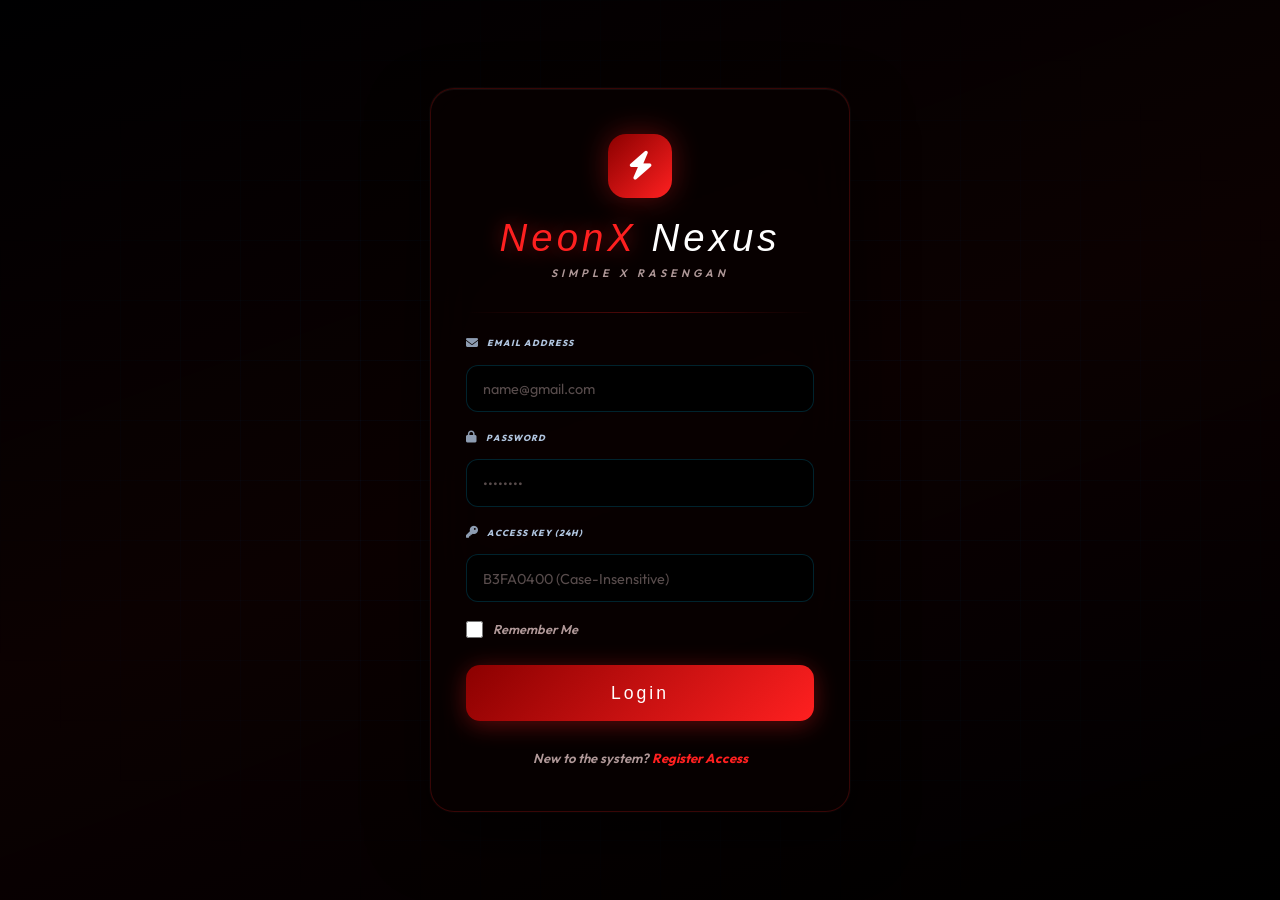
<file: public/login.html>
<!DOCTYPE html>
<html lang="en">

<head>
    <meta charset="UTF-8">
    <meta name="viewport" content="width=device-width, initial-scale=1.0, maximum-scale=1.0">
    <title>NeonX Nexus | Login</title>
    <link href="https://fonts.googleapis.com/css2?family=Outfit:wght@300;400;500;600;700;800&display=swap" rel="stylesheet">
    <link rel="stylesheet" href="https://cdnjs.cloudflare.com/ajax/libs/font-awesome/6.4.0/css/all.min.css">
    <link rel="stylesheet" href="style.css">
    <style>
        /* ====== AUTH PAGE - MOBILE FIRST ====== */
        .auth-page-bg {
            position: fixed;
            inset: 0;
            z-index: -1;
            background-image: url('https://media.discordapp.net/attachments/1500468639613190369/1500656967687868486/nigger.png?ex=69f93b35&is=69f7e9b5&hm=cdfcef834662e78e6a5d89bb948aa001366c1dab1c2891dc6f43e1ad6c00dde6&=&format=webp&quality=lossless&width=1173&height=586');
            background-size: cover;
            background-position: center;
        }

        .auth-page-bg::after {
            content: '';
            position: absolute;
            inset: 0;
            background: linear-gradient(
                160deg,
                rgba(0, 0, 0, 0.88) 0%,
                rgba(15, 0, 0, 0.76) 50%,
                rgba(0, 0, 0, 0.92) 100%
            );
        }

        .auth-container {
            min-height: 100dvh;
            display: flex;
            align-items: center;
            justify-content: center;
            padding: 1.5rem;
            position: relative;
            z-index: 1;
        }

        .auth-card {
            width: 100%;
            max-width: 420px;
            background: rgba(8, 0, 0, 0.72);
            backdrop-filter: blur(28px);
            -webkit-backdrop-filter: blur(28px);
            border: 1px solid rgba(255, 30, 30, 0.2);
            border-radius: 24px;
            padding: 2.8rem 2.2rem;
            box-shadow:
                0 25px 60px rgba(0, 0, 0, 0.7),
                0 0 0 1px rgba(255, 255, 255, 0.03),
                inset 0 1px 0 rgba(255, 255, 255, 0.05);
            animation: card-enter 0.6s cubic-bezier(0.16, 1, 0.3, 1) both;
        }

        @keyframes card-enter {
            from { opacity: 0; transform: translateY(30px) scale(0.97); }
            to   { opacity: 1; transform: translateY(0) scale(1); }
        }

        /* ---- LOGO AREA ---- */
        .auth-logo-area {
            display: flex;
            flex-direction: column;
            align-items: center;
            margin-bottom: 2rem;
        }

        .auth-logo-ring {
            width: 64px;
            height: 64px;
            border-radius: 18px;
            background: linear-gradient(135deg, #8b0000, #ff2020);
            display: flex;
            align-items: center;
            justify-content: center;
            font-size: 1.8rem;
            color: #fff;
            margin-bottom: 1.2rem;
            box-shadow: 0 0 30px rgba(255, 32, 32, 0.35);
            animation: logo-pulse 3s ease-in-out infinite;
        }

        @keyframes logo-pulse {
            0%, 100% { box-shadow: 0 0 20px rgba(255, 32, 32, 0.3); }
            50%       { box-shadow: 0 0 40px rgba(255, 32, 32, 0.6); }
        }

        .auth-title {
            font-family: 'Game Of Squids', sans-serif;
            font-size: 2.4rem;
            font-weight: 400;
            letter-spacing: 4px;
            text-align: center;
            color: #fff;
            line-height: 1.1;
            margin-bottom: 0.4rem;
        }

        .auth-title .accent-text {
            color: #ff2020;
            text-shadow: 0 0 20px rgba(255, 32, 32, 0.5);
        }

        .auth-sub {
            font-family: 'Outfit', sans-serif;
            color: #b09898;
            text-align: center;
            font-size: 0.68rem;
            letter-spacing: 4px;
            font-weight: 600;
            text-transform: uppercase;
        }

        /* ---- DIVIDER ---- */
        .auth-divider {
            height: 1px;
            background: linear-gradient(90deg, transparent, rgba(255, 30, 30, 0.3), transparent);
            margin: 1.5rem 0;
        }

        /* ---- FORM ELEMENTS ---- */
        .form-group {
            margin-bottom: 1.2rem;
        }

        .form-label {
            display: flex;
            align-items: center;
            gap: 8px;
            font-family: 'Outfit', sans-serif;
            font-size: 0.68rem;
            font-weight: 700;
            color: #ff2020;
            letter-spacing: 2px;
            margin-bottom: 8px;
            text-transform: uppercase;
        }

        .form-label i {
            font-size: 0.75rem;
            opacity: 0.8;
        }

        .form-input {
            width: 100%;
            background: rgba(255, 255, 255, 0.04);
            border: 1px solid rgba(255, 30, 30, 0.18);
            padding: 0.95rem 1.1rem;
            border-radius: 12px;
            color: #fff;
            font-family: 'Outfit', sans-serif;
            font-size: 1rem;
            font-weight: 400;
            transition: all 0.3s ease;
        }

        .form-input::placeholder {
            color: rgba(176, 152, 152, 0.5);
            font-size: 0.9rem;
        }

        .form-input:focus {
            border-color: rgba(255, 32, 32, 0.5);
            background: rgba(255, 255, 255, 0.07);
            box-shadow: 0 0 20px rgba(255, 32, 32, 0.12);
        }

        .remember-row {
            display: flex;
            align-items: center;
            gap: 10px;
            margin-bottom: 1.2rem;
        }

        .remember-row input[type="checkbox"] {
            width: 17px;
            height: 17px;
            accent-color: #ff2020;
            cursor: pointer;
        }

        .remember-row label {
            font-family: 'Outfit', sans-serif;
            font-size: 0.8rem;
            color: #b09898;
            cursor: pointer;
            user-select: none;
        }

        /* ---- BUTTON ---- */
        .btn-auth {
            width: 100%;
            padding: 1.1rem;
            border-radius: 14px;
            border: none;
            font-family: 'Game Of Squids', sans-serif;
            font-weight: 400;
            font-size: 1.1rem;
            letter-spacing: 3px;
            cursor: pointer;
            transition: all 0.35s cubic-bezier(0.165, 0.84, 0.44, 1);
            background: linear-gradient(135deg, #8b0000 0%, #ff2020 100%);
            color: #fff;
            box-shadow: 0 4px 25px rgba(255, 32, 32, 0.35);
            position: relative;
            overflow: hidden;
            margin-top: 0.5rem;
        }

        .btn-auth::before {
            content: '';
            position: absolute;
            inset: 0;
            background: linear-gradient(135deg, rgba(255,255,255,0.15), transparent);
            opacity: 0;
            transition: opacity 0.3s ease;
        }

        .btn-auth:hover {
            transform: translateY(-2px);
            box-shadow: 0 8px 35px rgba(255, 32, 32, 0.55);
        }

        .btn-auth:hover::before {
            opacity: 1;
        }

        .btn-auth:active {
            transform: scale(0.98);
        }

        /* ---- FOOTER ---- */
        .auth-footer {
            margin-top: 1.8rem;
            text-align: center;
            font-family: 'Outfit', sans-serif;
            font-size: 0.82rem;
            color: #b09898;
        }

        .auth-footer a {
            color: #ff2020;
            text-decoration: none;
            font-weight: 700;
            transition: color 0.2s;
        }

        .auth-footer a:hover {
            color: #ff5555;
        }

        /* ---- MOBILE TWEAKS ---- */
        @media (max-width: 480px) {
            .auth-container {
                align-items: flex-start;
                padding-top: 1.5rem;
                padding-bottom: 2rem;
            }

            .auth-card {
                padding: 2rem 1.3rem;
                border-radius: 20px;
            }

            .auth-title {
                font-size: 1.85rem;
                letter-spacing: 2.5px;
            }

            .form-input {
                font-size: 16px; /* prevents iOS zoom */
            }

            .btn-auth {
                font-size: 0.95rem;
                letter-spacing: 2px;
            }
        }
    </style>
</head>

<body>
    <!-- Background -->
    <div class="auth-page-bg"></div>
    <div class="grid-overlay" style="position:fixed;inset:0;z-index:0;pointer-events:none;"></div>

    <div class="auth-container">
        <div class="auth-card">
            <!-- Logo & Title -->
            <div class="auth-logo-area">
                <div class="auth-logo-ring">
                    <i class="fa-solid fa-bolt"></i>
                </div>
                <h1 class="auth-title"><span class="accent-text">NeonX</span> Nexus</h1>
                <p class="auth-sub">Simple X Rasengan</p>
            </div>

            <div class="auth-divider"></div>

            <!-- Login Form -->
            <form id="loginForm" autocomplete="on">
                <div class="form-group">
                    <label class="form-label" for="email">
                        <i class="fa-solid fa-envelope"></i> Email Address
                    </label>
                    <input type="email" id="email" class="form-input" placeholder="name@gmail.com" required autocomplete="email">
                </div>

                <div class="form-group">
                    <label class="form-label" for="password">
                        <i class="fa-solid fa-lock"></i> Password
                    </label>
                    <input type="password" id="password" class="form-input" placeholder="••••••••" required autocomplete="current-password">
                </div>

                <div class="form-group" id="keyGroup">
                    <label class="form-label" for="key">
                        <i class="fa-solid fa-key"></i> Access Key (24H)
                    </label>
                    <input type="text" id="key" class="form-input" placeholder="B3FA0400 (Case-Insensitive)" autocomplete="off">
                </div>

                <div class="remember-row">
                    <input type="checkbox" id="remember">
                    <label for="remember">Remember Me</label>
                </div>

                <button type="submit" class="btn-auth" id="loginBtn">
                    Login
                </button>
            </form>

            <div class="auth-footer">
                New to the system? <a href="register.html">Register Access</a>
            </div>
        </div>
    </div>

    <script src="config.js"></script>
    <script>
        const backendUrl = window.CONFIG?.BACKEND_URL || "";
        // Load remembered credentials
        window.onload = () => {
            const saved = JSON.parse(localStorage.getItem('nexus_auth') || '{}');
            if (saved.email) {
                document.getElementById('email').value = saved.email;
                document.getElementById('password').value = saved.password;
                document.getElementById('remember').checked = true;
            }
        };

        document.getElementById('loginForm').addEventListener('submit', async (e) => {
            e.preventDefault();
            const btn = document.getElementById('loginBtn');
            const email = document.getElementById('email').value;
            const password = document.getElementById('password').value;
            const key = document.getElementById('key').value;
            const remember = document.getElementById('remember').checked;

            btn.textContent = 'Authenticating...';
            btn.disabled = true;

            if (remember) {
                localStorage.setItem('nexus_auth', JSON.stringify({ email, password }));
            } else {
                localStorage.removeItem('nexus_auth');
            }

            try {
                const res = await fetch(`${backendUrl}/api/login`, {
                    method: 'POST',
                    headers: { 'Content-Type': 'application/json' },
                    body: JSON.stringify({ email, password, key })
                });

                if (res.ok) {
                    window.location.href = '/index.html'; // Explicitly go to index.html
                } else {
                    const data = await res.json();
                    alert(data.msg);
                }
            } catch (err) {
                alert('Connection error. Try again.');
            } finally {
                btn.textContent = 'Login';
                btn.disabled = false;
            }
        });
    </script>
</body>
</html>
</file>
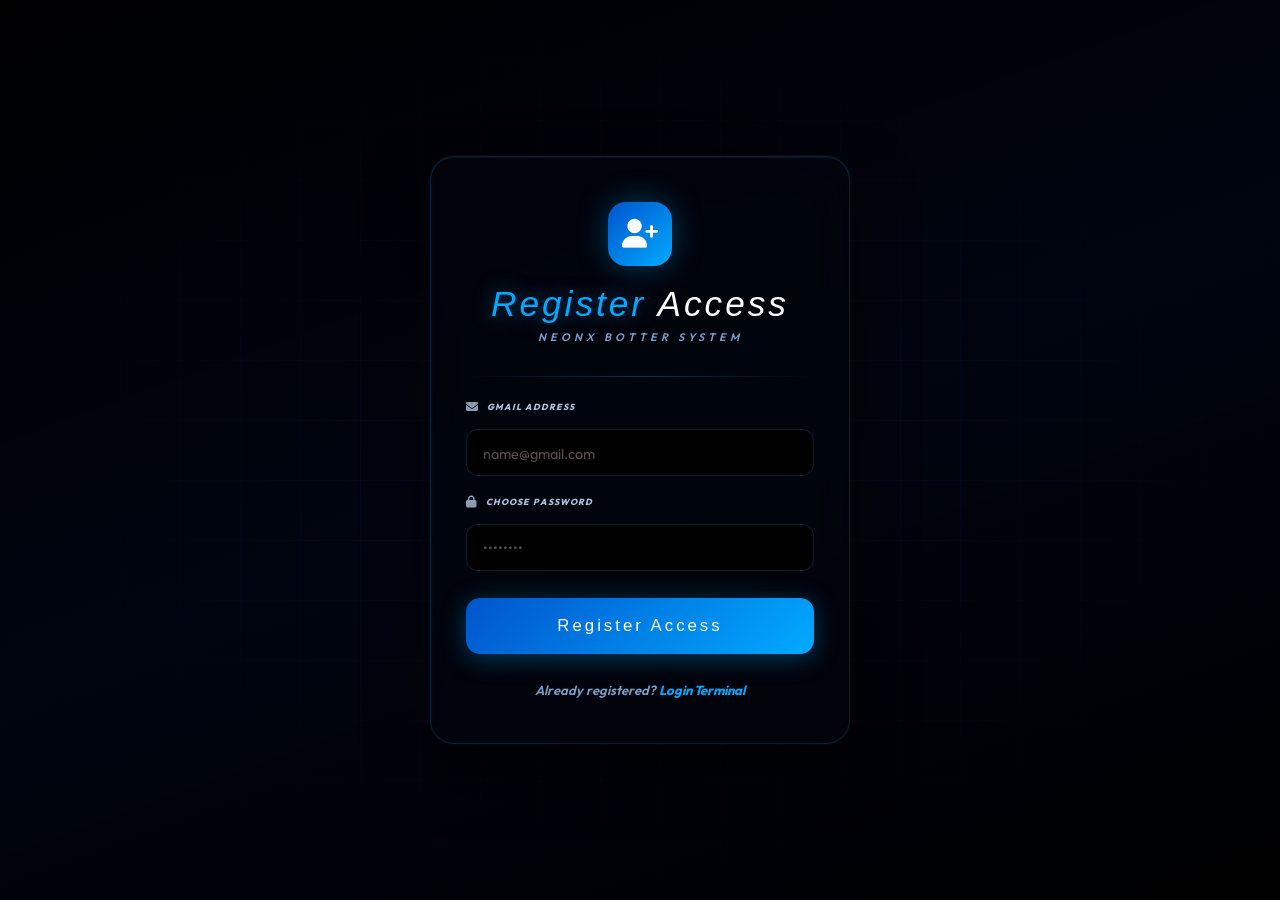
<file: public/register.html>
<!DOCTYPE html>
<html lang="en">

<head>
    <meta charset="UTF-8">
    <meta name="viewport" content="width=device-width, initial-scale=1.0, maximum-scale=1.0">
    <title>NeonX Nexus | Register</title>
    <link href="https://fonts.googleapis.com/css2?family=Outfit:wght@300;400;500;600;700;800&display=swap" rel="stylesheet">
    <link rel="stylesheet" href="https://cdnjs.cloudflare.com/ajax/libs/font-awesome/6.4.0/css/all.min.css">
    <link rel="stylesheet" href="style.css">
    <style>
        /* ====== AUTH PAGE - MOBILE FIRST ====== */
        .auth-page-bg {
            position: fixed;
            inset: 0;
            z-index: -1;
            background-image: url('https://media.discordapp.net/attachments/1500468639613190369/1500656967687868486/nigger.png?ex=69f93b35&is=69f7e9b5&hm=cdfcef834662e78e6a5d89bb948aa001366c1dab1c2891dc6f43e1ad6c00dde6&=&format=webp&quality=lossless&width=1173&height=586');
            background-size: cover;
            background-position: center;
        }

        .auth-page-bg::after {
            content: '';
            position: absolute;
            inset: 0;
            background: linear-gradient(
                160deg,
                rgba(0, 0, 0, 0.88) 0%,
                rgba(0, 5, 20, 0.76) 50%,
                rgba(0, 0, 0, 0.92) 100%
            );
        }

        .auth-container {
            min-height: 100dvh;
            display: flex;
            align-items: center;
            justify-content: center;
            padding: 1.5rem;
            position: relative;
            z-index: 1;
        }

        .auth-card {
            width: 100%;
            max-width: 420px;
            background: rgba(0, 5, 12, 0.72);
            backdrop-filter: blur(28px);
            -webkit-backdrop-filter: blur(28px);
            border: 1px solid rgba(0, 170, 255, 0.2);
            border-radius: 24px;
            padding: 2.8rem 2.2rem;
            box-shadow:
                0 25px 60px rgba(0, 0, 0, 0.7),
                0 0 0 1px rgba(255, 255, 255, 0.03),
                inset 0 1px 0 rgba(255, 255, 255, 0.05);
            animation: card-enter 0.6s cubic-bezier(0.16, 1, 0.3, 1) both;
        }

        @keyframes card-enter {
            from { opacity: 0; transform: translateY(30px) scale(0.97); }
            to   { opacity: 1; transform: translateY(0) scale(1); }
        }

        /* ---- LOGO AREA ---- */
        .auth-logo-area {
            display: flex;
            flex-direction: column;
            align-items: center;
            margin-bottom: 2rem;
        }

        .auth-logo-ring {
            width: 64px;
            height: 64px;
            border-radius: 18px;
            background: linear-gradient(135deg, #0055cc, #00aaff);
            display: flex;
            align-items: center;
            justify-content: center;
            font-size: 1.8rem;
            color: #fff;
            margin-bottom: 1.2rem;
            box-shadow: 0 0 30px rgba(0, 170, 255, 0.35);
            animation: logo-pulse 3s ease-in-out infinite;
        }

        @keyframes logo-pulse {
            0%, 100% { box-shadow: 0 0 20px rgba(255, 32, 32, 0.3); }
            50%       { box-shadow: 0 0 40px rgba(255, 32, 32, 0.6); }
        }

        .auth-title {
            font-family: 'Game Of Squids', sans-serif;
            font-size: 2.2rem;
            font-weight: 400;
            letter-spacing: 3px;
            text-align: center;
            color: #fff;
            line-height: 1.1;
            margin-bottom: 0.4rem;
        }

        .auth-title .accent-text {
            color: #00aaff;
            text-shadow: 0 0 20px rgba(0, 170, 255, 0.5);
        }

        .auth-sub {
            font-family: 'Outfit', sans-serif;
            color: #7ca0c8;
            text-align: center;
            font-size: 0.68rem;
            letter-spacing: 4px;
            font-weight: 600;
            text-transform: uppercase;
        }

        /* ---- DIVIDER ---- */
        .auth-divider {
            height: 1px;
            background: linear-gradient(90deg, transparent, rgba(0, 170, 255, 0.3), transparent);
            margin: 1.5rem 0;
        }

        /* ---- FORM ELEMENTS ---- */
        .form-group {
            margin-bottom: 1.2rem;
        }

        .form-label {
            display: flex;
            align-items: center;
            gap: 8px;
            font-family: 'Outfit', sans-serif;
            font-size: 0.68rem;
            font-weight: 700;
            color: #00aaff;
            letter-spacing: 2px;
            margin-bottom: 8px;
            text-transform: uppercase;
        }

        .form-label i {
            font-size: 0.75rem;
            opacity: 0.8;
        }

        .form-input {
            width: 100%;
            background: rgba(255, 255, 255, 0.04);
            border: 1px solid rgba(0, 170, 255, 0.18);
            padding: 0.95rem 1.1rem;
            border-radius: 12px;
            color: #fff;
            font-family: 'Outfit', sans-serif;
            font-size: 1rem;
            font-weight: 400;
            transition: all 0.3s ease;
        }

        .form-input::placeholder {
            color: rgba(176, 152, 152, 0.5);
            font-size: 0.9rem;
        }

        .form-input:focus {
            border-color: rgba(255, 32, 32, 0.5);
            background: rgba(255, 255, 255, 0.07);
            box-shadow: 0 0 20px rgba(255, 32, 32, 0.12);
        }

        /* Password match indicator */
        .form-input.match-ok  { border-color: rgba(0, 220, 100, 0.5) !important; }
        .form-input.match-err { border-color: rgba(255, 50, 50, 0.6) !important; }

        /* ---- BUTTON ---- */
        .btn-auth {
            width: 100%;
            padding: 1.1rem;
            border-radius: 14px;
            border: none;
            font-family: 'Game Of Squids', sans-serif;
            font-weight: 400;
            font-size: 1.05rem;
            letter-spacing: 3px;
            cursor: pointer;
            transition: all 0.35s cubic-bezier(0.165, 0.84, 0.44, 1);
            background: linear-gradient(135deg, #0055cc 0%, #00aaff 100%);
            color: #fff;
            box-shadow: 0 4px 25px rgba(0, 170, 255, 0.35);
            position: relative;
            overflow: hidden;
            margin-top: 0.5rem;
        }

        .btn-auth::before {
            content: '';
            position: absolute;
            inset: 0;
            background: linear-gradient(135deg, rgba(255,255,255,0.15), transparent);
            opacity: 0;
            transition: opacity 0.3s ease;
        }

        .btn-auth:hover {
            transform: translateY(-2px);
            box-shadow: 0 8px 35px rgba(255, 32, 32, 0.55);
        }

        .btn-auth:hover::before { opacity: 1; }
        .btn-auth:active { transform: scale(0.98); }

        /* ---- FOOTER ---- */
        .auth-footer {
            margin-top: 1.8rem;
            text-align: center;
            font-family: 'Outfit', sans-serif;
            font-size: 0.82rem;
            color: #7ca0c8;
        }

        .auth-footer a {
            color: #00aaff;
            text-decoration: none;
            font-weight: 700;
            transition: color 0.2s;
        }

        .auth-footer a:hover { color: #55ccff; }

        /* ---- MOBILE TWEAKS ---- */
        @media (max-width: 480px) {
            .auth-container {
                align-items: flex-start;
                padding-top: 1.5rem;
                padding-bottom: 2rem;
            }

            .auth-card {
                padding: 2rem 1.3rem;
                border-radius: 20px;
            }

            .auth-title {
                font-size: 1.7rem;
                letter-spacing: 2px;
            }

            .form-input {
                font-size: 16px; /* prevents iOS zoom */
            }

            .btn-auth {
                font-size: 0.9rem;
                letter-spacing: 2px;
            }
        }
    </style>
</head>

<body>
    <!-- Background -->
    <div class="auth-page-bg"></div>
    <div class="grid-overlay" style="position:fixed;inset:0;z-index:0;pointer-events:none;"></div>

    <div class="auth-container">
        <div class="auth-card">
            <!-- Logo & Title -->
            <div class="auth-logo-area">
                <div class="auth-logo-ring">
                    <i class="fa-solid fa-user-plus"></i>
                </div>
                <h1 class="auth-title"><span class="accent-text">Register</span> Access</h1>
                <p class="auth-sub">NeonX Botter System</p>
            </div>

            <div class="auth-divider"></div>

            <!-- Register Form -->
            <form id="registerForm" autocomplete="on">
                <div class="form-group">
                    <label class="form-label" for="email">
                        <i class="fa-solid fa-envelope"></i> Gmail Address
                    </label>
                    <input type="email" id="email" class="form-input" placeholder="name@gmail.com" required autocomplete="email">
                </div>

                <div class="form-group">
                    <label class="form-label" for="password">
                        <i class="fa-solid fa-lock"></i> Choose Password
                    </label>
                    <input type="password" id="password" class="form-input" placeholder="••••••••" required autocomplete="new-password">
                </div>

                <div class="form-group" id="referrer-group" style="display: none;">
                    <label class="form-label">
                        <i class="fa-solid fa-user-tag"></i> Invited By
                    </label>
                    <input type="text" id="referrer" class="form-input" readonly>
                </div>

                <button type="submit" class="btn-auth" id="registerBtn">
                    Register Access
                </button>
            </form>

            <div class="auth-footer">
                Already registered? <a href="login.html">Login Terminal</a>
            </div>
        </div>
    </div>

    <script>
        // Password match visual feedback
        const confirmInput = document.getElementById('confirm');
        const passwordInput = document.getElementById('password');

        confirmInput.addEventListener('input', () => {
            if (confirmInput.value.length === 0) {
                confirmInput.classList.remove('match-ok', 'match-err');
                return;
            }
            if (confirmInput.value === passwordInput.value) {
                confirmInput.classList.add('match-ok');
                confirmInput.classList.remove('match-err');
            } else {
                confirmInput.classList.add('match-err');
                confirmInput.classList.remove('match-ok');
            }
        });

        // Referrer Handling
        const urlParams = new URLSearchParams(window.location.search);
        const ref = urlParams.get('ref');
        if (ref) {
            document.getElementById('referrer-group').style.display = 'block';
            document.getElementById('referrer').value = ref;
        }

        document.getElementById('registerForm').addEventListener('submit', async (e) => {
            e.preventDefault();
            const btn = document.getElementById('registerBtn');
            const email = document.getElementById('email').value;
            const password = passwordInput.value;
            const confirm = confirmInput.value;
            const referrer = document.getElementById('referrer').value;

            if (password !== confirm) return alert('Passwords do not match!');

            btn.textContent = 'Registering...';
            btn.disabled = true;

            try {
                const res = await fetch('/api/register', {
                    method: 'POST',
                    headers: { 'Content-Type': 'application/json' },
                    body: JSON.stringify({ email, password, referrer })
                });

                const data = await res.json();
                if (data.success) {
                    alert('Registration Successful! Redirecting to login...');
                    window.location.href = 'login.html';
                } else {
                    alert(data.msg || 'Registration Failed');
                }
            } catch (err) {
                alert('Connection error. Try again.');
            } finally {
                btn.textContent = 'Register Access';
                btn.disabled = false;
            }
        });
    </script>
</body>
</html>
</file>
<file: public/style.css>
/* 
    NEONX NEXUS INTERFACE v3
    Aesthetic: Deep Cyber Blue | Mobile-First | Serif Bold Italic
*/

@import url('https://fonts.cdnfonts.com/css/game-of-squids');
@import url('https://fonts.googleapis.com/css2?family=Lora:ital,wght@1,400;1,500;1,600;1,700&family=JetBrains+Mono:wght@400;500&display=swap');

:root {
    --bg-deep: #000508;
    --accent-pink: #0055cc;          /* primary blue */
    --accent-pink-glow: rgba(0, 85, 204, 0.55);
    --accent-cyan: #00aaff;          /* bright cyan-blue */
    --accent-cyan-glow: rgba(0, 170, 255, 0.5);
    --panel-glass: rgba(0, 8, 20, 0.58);
    --panel-border: rgba(0, 140, 180, 0.25);
    --text-primary: #ffffff;
    --text-dim: #b0c4de;
    --font-main: 'Segoe UI', Tahoma, Geneva, Verdana, sans-serif;
    --font-display: 'Game Of Squids', sans-serif;
    --font-mono: 'JetBrains Mono', monospace;
    --transition-smooth: all 0.4s cubic-bezier(0.165, 0.84, 0.44, 1);
    --bg-image: url('https://media.discordapp.net/attachments/1500468639613190369/1500660107376328775/nigga1.gif?ex=69f93e22&is=69f7eca2&hm=8815d6b8b8d89b0cebb393ce62ec70d8dc30f2f998b22698d841d65aca158b21&=&width=417&height=235');
}

/* ANIMATIONS */
@keyframes fadeIn { from { opacity: 0; transform: translateY(15px); } to { opacity: 1; transform: translateY(0); } }
@keyframes slideDown { from { transform: translateY(-100%); } to { transform: translateY(0); } }
@keyframes pulseGlow { 0% { box-shadow: 0 0 5px var(--accent-cyan-glow); } 50% { box-shadow: 0 0 20px var(--accent-cyan-glow); } 100% { box-shadow: 0 0 5px var(--accent-cyan-glow); } }
@keyframes float { 0% { transform: translateY(0px); } 50% { transform: translateY(-10px); } 100% { transform: translateY(0px); } }

/* macOS Style Spring Animations */
@keyframes macos-fade-blur {
    from { opacity: 0; backdrop-filter: blur(0px); }
    to { opacity: 1; backdrop-filter: blur(15px); }
}
@keyframes macos-pop {
    from { opacity: 0; transform: scale(0.85) translateY(20px); }
    to { opacity: 1; transform: scale(1) translateY(0); }
}

.animate-fade-in { animation: fadeIn 0.8s cubic-bezier(0.165, 0.84, 0.44, 1) forwards; }
.animate-slide-down { animation: slideDown 0.6s cubic-bezier(0.165, 0.84, 0.44, 1) forwards; }
.animate-float { animation: float 4s ease-in-out infinite; }

.logo-img-premium {
    width: 65px;
    height: 65px;
    border-radius: 50%;
    filter: drop-shadow(0 0 10px var(--accent-cyan-glow));
    border: 2px solid var(--accent-cyan);
    transition: var(--transition-smooth);
}

.logo-img-premium:hover {
    transform: scale(1.1) rotate(5deg);
    filter: drop-shadow(0 0 20px var(--accent-cyan));
}

.brand-container { animation: fadeIn 1s ease-out forwards; }
.central-nav { animation: slideDown 0.8s cubic-bezier(0.165, 0.84, 0.44, 1) forwards; }
.quantum-panel { animation: fadeIn 1s ease-out forwards; }

/* BLOOD THEME (DARK RED) */
[data-theme="blood"] {
    --accent-pink: #8b0000;
    --accent-pink-glow: rgba(139, 0, 0, 0.4);
    --accent-cyan: #ff0000;
    --accent-cyan-glow: rgba(255, 0, 0, 0.4);
    --panel-glass: rgba(20, 0, 0, 0.4);
    --panel-border: rgba(139, 0, 0, 0.15);
}

* {
    margin: 0;
    padding: 0;
    box-sizing: border-box;
    outline: none;
    -webkit-tap-highlight-color: transparent;
}

body {
    background-color: var(--bg-deep);
    color: var(--text-primary);
    font-family: var(--font-main);
    font-weight: 600;
    font-style: italic;
    overflow-x: hidden;
    overflow-y: auto;
    min-height: 100vh;
}

/* --- QUANTUM BACKGROUND SYSTEM --- */
.quantum-bg {
    position: fixed;
    inset: 0;
    z-index: -2;
    background: var(--bg-deep);
    overflow: hidden;
}

/* Hero background image */
.quantum-bg::before {
    content: '';
    position: absolute;
    inset: 0;
    background-image: var(--bg-image);
    background-size: cover;
    background-position: center;
    background-repeat: no-repeat;
    opacity: 0.10;
    filter: saturate(1.6) brightness(0.9) hue-rotate(0deg);
}

/* Deep blue overlay on top of image */
.quantum-bg::after {
    content: '';
    position: absolute;
    inset: 0;
    background: linear-gradient(
        135deg,
        rgba(0, 5, 20, 0.88) 0%,
        rgba(0, 15, 40, 0.65) 50%,
        rgba(0, 5, 20, 0.90) 100%
    );
}

/* Blobs - blue tones */
.blob {
    position: absolute;
    border-radius: 50%;
    filter: blur(100px);
    opacity: 0.18;
    animation: drift 30s infinite alternate ease-in-out;
    z-index: 1;
}

.blob-1 {
    width: 600px;
    height: 600px;
    background: radial-gradient(circle, #0055cc, #001833);
    top: -150px;
    left: -150px;
    animation-duration: 35s;
}

.blob-2 {
    width: 500px;
    height: 500px;
    background: radial-gradient(circle, #003380, #000d1a);
    bottom: -80px;
    right: -80px;
    animation-duration: 40s;
    animation-delay: -10s;
}

@keyframes drift {
    0% { transform: translate(0, 0) scale(1); }
    100% { transform: translate(80px, 40px) scale(1.08); }
}

.grid-overlay {
    position: absolute;
    inset: 0;
    background-image:
        linear-gradient(rgba(0, 140, 255, 0.04) 1px, transparent 1px),
        linear-gradient(90deg, rgba(0, 140, 255, 0.04) 1px, transparent 1px);
    background-size: 60px 60px;
    mask-image: radial-gradient(ellipse at 50% 50%, black 30%, transparent 80%);
    pointer-events: none;
    z-index: 1;
}

.noise-overlay {
    position: absolute;
    inset: 0;
    opacity: 0.025;
    pointer-events: none;
    background-image: url('https://grainy-gradients.vercel.app/noise.svg');
    z-index: 1;
}

/* --- WRAPPER & LAYOUT --- */
.dashboard-wrapper {
    position: relative;
    z-index: 1;
    max-width: 1600px;
    margin: 0 auto;
    min-height: 100vh;
    padding: 1.5rem;
    padding-bottom: 4rem;
    display: flex;
    flex-direction: column;
    gap: 1.5rem;
}

/* --- MAIN HEADER --- */
.main-header {
    display: flex;
    justify-content: space-between;
    align-items: center;
    background: var(--panel-glass);
    backdrop-filter: blur(20px);
    border: 1px solid var(--panel-border);
    border-radius: 20px;
    padding: 1rem 2rem;
    box-shadow: 0 8px 32px rgba(0, 0, 0, 0.4);
}

.brand-container {
    display: flex;
    align-items: center;
    gap: 20px;
}

.logo-wrapper {
    position: relative;
    width: 50px;
    height: 50px;
}

.logo-img {
    width: 100%;
    height: 100%;
    border-radius: 12px;
    object-fit: cover;
    z-index: 2;
    position: relative;
    border: 1px solid var(--panel-border);
}

.logo-ring {
    position: absolute;
    inset: -5px;
    border-radius: 15px;
    border: 2px solid var(--accent-pink);
    opacity: 0.3;
    animation: pulse-ring 3s infinite;
}

@keyframes pulse-ring {

    0%,
    100% {
        transform: scale(1);
        opacity: 0.3;
    }

    50% {
        transform: scale(1.05);
        opacity: 0.6;
        box-shadow: 0 0 20px var(--accent-pink-glow);
    }
}

.brand-title {
    font-family: var(--font-display);
    font-size: 1.8rem;
    font-weight: 400;
    letter-spacing: 3px;
}

.accent-text {
    color: var(--accent-pink);
    text-shadow: 0 0 10px var(--accent-pink-glow);
}

.brand-subtitle {
    font-size: 0.6rem;
    color: var(--text-dim);
    letter-spacing: 4px;
    font-weight: 600;
    margin-top: -2px;
}

.central-nav {
    display: flex;
    gap: 10px;
    background: rgba(0, 0, 0, 0.2);
    padding: 5px;
    border-radius: 12px;
}

.nav-btn {
    background: rgba(0, 170, 255, 0.05);
    border: 1px solid rgba(0, 170, 255, 0.4);
    color: var(--text-dim);
    padding: 0.6rem 1.2rem;
    border-radius: 12px;
    font-family: sans-serif;
    font-weight: bold;
    font-style: italic;
    cursor: pointer;
    transition: var(--transition-smooth);
    display: flex;
    align-items: center;
    gap: 10px;
    font-size: 0.9rem;
}

.nav-btn i {
    font-size: 1rem;
}

.nav-btn:hover {
    color: #fff;
    background: rgba(0, 170, 255, 0.2);
    border-color: var(--accent-cyan);
}

.nav-btn.active {
    background: linear-gradient(45deg, var(--accent-pink), var(--accent-cyan));
    border-color: var(--accent-cyan);
    box-shadow: 0 4px 15px var(--accent-cyan-glow);
    color: #fff;
}

.user-profile {
    display: flex;
    align-items: center;
    gap: 15px;
}

.u-details {
    text-align: right;
}

.user-role {
    display: block;
    font-size: 0.55rem;
    font-weight: 800;
    color: var(--accent-cyan);
    letter-spacing: 1px;
}

.user-username {
    font-weight: 700;
    font-size: 0.9rem;
    color: #fff;
}

.avatar-ring {
    width: 40px;
    height: 40px;
    border-radius: 50%;
    padding: 2px;
    background: linear-gradient(var(--accent-cyan), transparent);
}

.u-avatar {
    width: 100%;
    height: 100%;
    border-radius: 50%;
    object-fit: cover;
}

.u-info {
    display: flex;
    flex-direction: column;
    flex: 1;
}

.delete-btn {
    background: transparent;
    border: none;
    color: var(--text-dim);
    cursor: pointer;
    transition: var(--transition-smooth);
    font-size: 0.8rem;
    padding: 10px;
    opacity: 0.3;
}

.delete-btn:hover {
    color: var(--accent-pink);
    opacity: 1;
    transform: scale(1.1);
}

.u-card:hover .delete-btn {
    opacity: 0.6;
}

/* --- GRID LAYOUT --- */
.grid-layout {
    display: grid;
    grid-template-columns: 1fr 1.2fr;
    gap: 1.5rem;
    flex: 1;
}

.grid-col {
    display: flex;
    flex-direction: column;
    gap: 1.5rem;
}

/* --- QUANTUM PANEL --- */
.quantum-panel {
    background: var(--panel-glass);
    backdrop-filter: blur(25px);
    border: 1px solid var(--panel-border);
    border-radius: 24px;
    padding: 1.8rem;
    display: flex;
    flex-direction: column;
    box-shadow: 0 10px 40px rgba(0, 0, 0, 0.3), inset 0 0 20px rgba(255, 255, 255, 0.01);
    transition: var(--transition-smooth);
}

.quantum-panel:hover {
    border-color: rgba(255, 255, 255, 0.15);
    transform: translateY(-3px);
}

.panel-header {
    display: flex;
    justify-content: space-between;
    align-items: center;
    margin-bottom: 2rem;
}

.ph-action-btn {
    background: rgba(255, 255, 255, 0.05);
    border: 1px solid var(--panel-border);
    color: #fff;
    padding: 8px 16px;
    border-radius: 12px;
    font-size: 0.75rem;
    font-weight: 800;
    cursor: pointer;
    transition: var(--transition-smooth);
    display: flex;
    align-items: center;
    gap: 10px;
    letter-spacing: 1px;
}

.ph-action-btn i {
    font-size: 0.9rem;
    color: var(--accent-cyan);
}

.ph-action-btn:hover {
    background: rgba(255, 255, 255, 0.1);
    border-color: rgba(255, 255, 255, 0.3);
    transform: translateY(-2px);
}

.premium-deploy-btn {
    background: var(--accent-pink) !important;
    border-color: var(--accent-pink-glow);
    box-shadow: 0 0 15px var(--accent-pink-glow);
    animation: pulse-glow 2s infinite;
}

.premium-deploy-btn i {
    color: #fff !important;
}

.premium-deploy-btn:hover {
    box-shadow: 0 0 25px var(--accent-pink);
    transform: scale(1.05) translateY(-2px);
}

@keyframes pulse-glow {

    0%,
    100% {
        box-shadow: 0 0 15px var(--accent-pink-glow);
    }

    50% {
        box-shadow: 0 0 25px var(--accent-pink);
    }
}

/* --- FLEET STATUS BAR --- */
.fleet-status-bar {
    background: rgba(0, 0, 0, 0.5);
    backdrop-filter: blur(20px);
    border: 1px solid var(--panel-border);
    border-radius: 12px;
    padding: 0.8rem 1.5rem;
    display: flex;
    align-items: center;
    gap: 20px;
    box-shadow: 0 4px 20px rgba(0, 0, 0, 0.3);
    position: relative;
    overflow: hidden;
}

.fleet-status-bar::before {
    content: '';
    position: absolute;
    inset: 0;
    background: linear-gradient(90deg, transparent, rgba(0, 242, 255, 0.05), transparent);
    width: 200%;
    animation: move-scan 10s infinite linear;
}

@keyframes move-scan {
    0% {
        transform: translateX(-100%);
    }

    100% {
        transform: translateX(100%);
    }
}

.f-info {
    display: flex;
    align-items: center;
    gap: 15px;
    font-weight: 800;
    font-size: 0.7rem;
    color: var(--accent-cyan);
    letter-spacing: 1px;
}

.f-eta {
    background: rgba(0, 242, 255, 0.1);
    padding: 2px 10px;
    border-radius: 20px;
    font-size: 0.6rem;
    color: #fff;
    border: 1px solid rgba(0, 242, 255, 0.3);
}

.f-progress-wrapper {
    flex: 1;
    height: 4px;
    background: rgba(255, 255, 255, 0.03);
    border-radius: 2px;
    overflow: hidden;
}

.f-progress-bar {
    height: 100%;
    background: var(--accent-cyan);
    box-shadow: 0 0 10px var(--accent-cyan);
    transition: 1s ease;
}

.f-percent {
    font-family: var(--font-mono);
    font-size: 0.8rem;
    font-weight: 800;
    color: #fff;
}

.h-title {
    font-family: var(--font-display);
    font-size: 0.7rem;
    font-weight: 400;
    letter-spacing: 2px;
    color: var(--text-dim);
    display: flex;
    align-items: center;
    gap: 10px;
    text-transform: uppercase;
}

.h-title i {
    color: var(--accent-pink);
}

.h-pulse {
    width: 10px;
    height: 10px;
    background: var(--accent-cyan);
    border-radius: 50%;
    animation: blink-glow 2s infinite;
    box-shadow: 0 0 15px var(--accent-cyan);
}

@keyframes blink-glow {

    0%,
    100% {
        opacity: 1;
        transform: scale(1);
    }

    50% {
        opacity: 0.4;
        transform: scale(1.2);
    }
}

/* --- STATUS PANEL --- */
.status-content {
    display: flex;
    gap: 2.5rem;
    align-items: center;
}

.gauge-container {
    position: relative;
    width: 140px;
    height: 140px;
}

.gauge-svg {
    transform: rotate(-90deg);
    width: 100%;
    height: 100%;
}

.gauge-track {
    fill: none;
    stroke: rgba(255, 255, 255, 0.03);
    stroke-width: 6;
}

.gauge-fill {
    fill: none;
    stroke: var(--accent-pink);
    stroke-width: 6;
    stroke-linecap: round;
    stroke-dasharray: 264;
    stroke-dashoffset: 264;
    transition: stroke-dashoffset 1.5s cubic-bezier(0.4, 0, 0.2, 1);
    filter: drop-shadow(0 0 8px var(--accent-pink-glow));
}

.gauge-data {
    position: absolute;
    inset: 0;
    display: flex;
    flex-direction: column;
    justify-content: center;
    align-items: center;
}

.g-percent {
    font-size: 2.2rem;
    font-weight: 800;
    color: #fff;
    line-height: 1;
}

.g-sub {
    font-size: 0.6rem;
    color: var(--text-dim);
    font-weight: 700;
    margin-top: 5px;
}

.mini-metrics {
    flex: 1;
    display: grid;
    gap: 1rem;
}

.metric-item {
    background: rgba(0, 0, 0, 0.2);
    padding: 1rem;
    border-radius: 16px;
    border: 1px solid var(--panel-border);
}

.m-label {
    font-size: 0.55rem;
    color: var(--text-dim);
    font-weight: 800;
    letter-spacing: 1px;
    display: block;
    margin-bottom: 5px;
}

.m-value {
    font-family: var(--font-mono);
    font-size: 1.3rem;
    font-weight: 600;
    color: #fff;
}

.m-value.cyan {
    color: var(--accent-cyan);
    text-shadow: 0 0 10px var(--accent-cyan-glow);
}

/* --- LOGS PANEL --- */
.logs-panel {
    flex: 1;
}

.log-viewport {
    background: rgba(0, 0, 0, 0.3);
    border-radius: 16px;
    padding: 1.2rem;
    flex: 1;
    font-family: var(--font-mono);
    font-size: 0.8rem;
    overflow-y: auto;
    line-height: 1.6;
    scrollbar-width: thin;
    scrollbar-color: var(--panel-border) transparent;
}

.log-entry {
    margin-bottom: 6px;
    border-bottom: 1px solid rgba(255, 255, 255, 0.02);
    padding-bottom: 4px;
}

.log-time {
    color: #555;
    font-size: 0.75rem;
    margin-right: 10px;
}

.log-type {
    padding: 2px 6px;
    border-radius: 4px;
    font-size: 0.7rem;
    font-weight: 800;
    margin-right: 10px;
}

.log-type.INF {
    background: rgba(0, 242, 255, 0.1);
    color: var(--accent-cyan);
}

.log-type.SNIPER {
    background: rgba(122, 44, 255, 0.1);
    color: #7a2cff;
}

.log-type.ERR {

    background: rgba(255, 0, 85, 0.1);
    color: var(--accent-pink);
}

.log-msg {
    color: #b0b0cc;
}

/* --- CONTROL HUB --- */
.control-interface {
    display: flex;
    flex-direction: column;
    gap: 1.5rem;
}

.cmd-group {
    display: flex;
    flex-direction: column;
    gap: 10px;
}

.cmd-group label {
    font-size: 0.65rem;
    font-weight: 800;
    color: var(--text-dim);
    letter-spacing: 2px;
}

.input-glow-group {
    display: flex;
    gap: 10px;
}

.input-glow-group input,
.cmd-sub-group input {
    flex: 1;
    background: #000;
    border: 1px solid var(--panel-border);
    padding: 1rem 1.2rem;
    border-radius: 14px;
    color: #fff;
    font-family: var(--font-main);
    transition: var(--transition-smooth);
}

.input-glow-group input:focus {
    border-color: var(--accent-pink);
    box-shadow: 0 0 15px rgba(255, 0, 85, 0.2);
}

.glow-btn {
    border: 1px solid rgba(0,170,255,0.3);
    border-radius: 14px;
    padding: 0.8rem 1.8rem;
    font-family: sans-serif;
    font-weight: bold;
    font-style: italic;
    font-size: 0.9rem;
    cursor: pointer;
    transition: var(--transition-smooth);
    color: #fff;
    text-transform: uppercase;
    letter-spacing: 1px;
    background: rgba(0,170,255,0.05);
}

.glow-btn:hover {
    border-color: var(--accent-cyan);
    transform: translateY(-2px);
}

.glow-btn.pink {
    background: linear-gradient(45deg, var(--accent-pink), var(--accent-cyan));
    border-color: var(--accent-cyan);
    box-shadow: 0 4px 15px var(--accent-cyan-glow);
}

.glow-btn.pink:hover {
    transform: translateY(-2px) scale(1.05);
    box-shadow: 0 6px 20px var(--accent-cyan-glow);
}

.glow-btn.cyan {
    background: linear-gradient(45deg, var(--accent-cyan), #00ffcc);
    border-color: var(--accent-cyan);
    color: #fff;
}

.glow-btn.red {
    background: linear-gradient(45deg, var(--accent-pink), #0055cc);
    border-color: var(--accent-pink);
    box-shadow: 0 4px 15px var(--accent-pink-glow);
}

.glow-btn.red:hover {
    transform: translateY(-2px) scale(1.05);
    box-shadow: 0 6px 20px var(--accent-pink-glow);
}

.cmd-group-row {
    display: flex;
    gap: 15px;
    align-items: flex-end;
    margin-bottom: 20px;
    flex-wrap: wrap;
}

.cmd-actions-row {
    display: flex;
    gap: 10px;
    flex: 1;
}

.cmd-actions-row .glow-btn {
    flex: 1;
    min-width: 100px;
}

.cmd-sub-group {
    flex: 1;
    display: flex;
    flex-direction: column;
    gap: 8px;
}

.cmd-sub-group label {
    font-size: 0.55rem;
    font-weight: 800;
    color: var(--text-dim);
}

.join-btn {
    height: 52px;
}

.audio-controls {
    display: flex;
    gap: 1.5rem;
    align-items: center;
    padding-top: 10px;
}

.fx-grid {
    display: grid;
    grid-template-columns: repeat(4, 1fr);
    gap: 8px;
    flex: 1;
}

.fx-btn {
    background: rgba(255, 255, 255, 0.03);
    border: 1px solid var(--panel-border);
    padding: 0.8rem;
    border-radius: 12px;
    font-weight: 800;
    font-size: 0.65rem;
    color: var(--text-dim);
    cursor: pointer;
    transition: 0.2s;
}

.fx-btn:hover {
    background: rgba(255, 255, 255, 0.06);
    color: #fff;
    border-color: #fff;
}

.fx-btn.stop {
    color: var(--accent-pink);
    border-color: rgba(255, 0, 85, 0.2);
}

.fx-btn.stop:hover {
    background: var(--accent-pink);
    color: #fff;
}

.vol-control {
    flex: 0.5;
    display: flex;
    flex-direction: column;
    gap: 8px;
    background: rgba(0, 0, 0, 0.3);
    padding: 12px 18px;
    border-radius: 16px;
    border: 1px solid var(--panel-border);
}

.vol-info {
    display: flex;
    justify-content: space-between;
    align-items: center;
    color: var(--accent-cyan);
    font-size: 0.8rem;
}

.vol-info span {
    font-family: var(--font-mono);
    font-weight: 800;
}

#vol-slider {
    width: 100%;
    height: 4px;
    -webkit-appearance: none;
    appearance: none;
    background: #1a1a20;
    border-radius: 2px;
}

#vol-slider::-webkit-slider-thumb {
    -webkit-appearance: none;
    appearance: none;
    width: 14px;
    height: 14px;
    background: var(--accent-cyan);
    border-radius: 50%;
    cursor: pointer;
    box-shadow: 0 0 10px var(--accent-cyan);
}

/* --- IDENTITIES --- */
.identity-grid {
    display: grid;
    grid-template-columns: repeat(auto-fill, minmax(130px, 1fr));
    gap: 1rem;
    overflow-y: auto;
    padding-right: 5px;
}

.u-card {
    background: rgba(255, 255, 255, 0.01);
    border: 1px solid var(--panel-border);
    border-radius: 20px;
    padding: 1.2rem;
    display: flex;
    flex-direction: column;
    align-items: center;
    text-align: center;
    position: relative;
    transition: 0.3s;
}

.u-card:hover {
    background: rgba(255, 255, 255, 0.04);
    border-color: var(--accent-cyan);
}

.u-card img {
    width: 60px;
    height: 60px;
    border-radius: 18px;
    margin-bottom: 12px;
    border: 2px solid rgba(0, 242, 255, 0.2);
}

.status-dot {
    position: absolute;
    top: 15px;
    right: 15px;
    width: 10px;
    height: 10px;
    border-radius: 50%;
    background: #00ff66;
    box-shadow: 0 0 8px #00ff66;
}

.u-tag {
    font-size: 0.8rem;
    font-weight: 700;
    color: #fff;
    max-width: 100%;
    overflow: hidden;
    text-overflow: ellipsis;
}

.u-role {
    font-size: 0.5rem;
    font-weight: 800;
    color: var(--text-dim);
    letter-spacing: 1px;
    margin-top: 4px;
}

/* --- QUANTUM MODAL --- */
.quantum-modal-overlay {
    background: rgba(0, 0, 0, 0.85);
    backdrop-filter: blur(15px);
    z-index: 1000;
    display: none;
    justify-content: center;
    align-items: center;
    padding: 2rem;
    position: fixed;
    top: 0;
    left: 0;
    width: 100vw;
    height: 100vh;
}

.quantum-modal-overlay.active {
    display: flex;
    animation: macos-fade-blur 0.4s cubic-bezier(0.16, 1, 0.3, 1) forwards;
}

.quantum-modal {
    width: 100%;
    max-width: 1100px;
    max-height: 90vh;
    overflow-y: auto;
    background: #08090b;
    border: 1px solid var(--panel-border);
    border-radius: 30px;
    display: flex;
    flex-direction: column;
    animation: macos-pop 0.5s cubic-bezier(0.175, 0.885, 0.32, 1.275) forwards;
    box-shadow: 0 25px 50px rgba(0,0,0,0.5);
}

.modal-header {
    padding: 1.5rem 2.5rem;
    border-bottom: 1px solid var(--panel-border);
    display: flex;
    justify-content: space-between;
    align-items: center;
}

.m-title {
    font-family: var(--font-display);
    font-size: 0.8rem;
    font-weight: 400;
    letter-spacing: 3px;
    color: var(--accent-pink);
    text-transform: uppercase;
}

.close-modal {
    background: rgba(255, 0, 0, 0.1);
    border: 2px solid rgba(255, 0, 0, 0.4);
    border-radius: 50%;
    width: 40px;
    height: 40px;
    display: flex;
    justify-content: center;
    align-items: center;
    color: #ff4d4d;
    cursor: pointer;
    font-size: 1.5rem;
    transition: all 0.3s ease;
    flex-shrink: 0;
}

.close-modal:hover {
    background: #ff0000;
    color: #ffffff;
    border-color: #ff0000;
    transform: scale(1.1) rotate(90deg);
    box-shadow: 0 0 15px rgba(255, 0, 0, 0.5);
}

.rpc-workspace {
    display: grid;
    grid-template-columns: 1fr 340px;
    gap: 3rem;
    padding: 2.5rem;
}

.rpc-form {
    display: flex;
    flex-direction: column;
    gap: 1rem;
}

.form-row {
    display: flex;
    gap: 15px;
}

.form-group {
    display: flex;
    flex-direction: column;
    gap: 8px;
    flex: 1;
}

.form-group label {
    font-size: 0.55rem;
    font-weight: 800;
    color: var(--text-dim);
    letter-spacing: 1px;
}

.form-group input {
    background: #000;
    border: 1px solid var(--panel-border);
    padding: 0.8rem 1rem;
    border-radius: 12px;
    color: #fff;
}

.apply-btn {
    background: var(--accent-pink);
    color: #fff;
    border: none;
    padding: 1.2rem;
    border-radius: 16px;
    font-weight: 800;
    font-size: 0.9rem;
    margin-top: 1rem;
    cursor: pointer;
    box-shadow: 0 8px 25px var(--accent-pink-glow);
}

/* DISCORD PREVIEW */
.discord-preview-card {
    background: #111214;
    border-radius: 12px;
    padding: 1.2rem;
    position: sticky;
    top: 0;
}

.d-category {
    font-size: 0.65rem;
    font-weight: 800;
    color: #b5bac1;
    margin-bottom: 12px;
}

.d-main {
    display: flex;
    gap: 15px;
}

.d-images {
    position: relative;
    width: 70px;
    height: 70px;
}

.d-large-img {
    width: 70px;
    height: 70px;
    border-radius: 10px;
    background: #2b2d31;
}

.d-small-img {
    position: absolute;
    bottom: -5px;
    right: -5px;
    width: 28px;
    height: 28px;
    border-radius: 50%;
    border: 4px solid #111214;
    background: #2b2d31;
}

.d-info h4 {
    font-size: 0.9rem;
    color: #fff;
    margin-bottom: 2px;
}

.d-info p {
    font-size: 0.8rem;
    color: #b5bac1;
}

.d-buttons {
    margin-top: 15px;
    display: flex;
    flex-direction: column;
    gap: 8px;
}

.d-btn-mock {
    background: #4e5058;
    color: #fff;
    padding: 8px;
    border-radius: 4px;
    text-align: center;
    font-size: 0.8rem;
    font-weight: 500;
}

@keyframes fade-in {
    from {
        opacity: 0;
        transform: translateY(20px);
    }

    to {
        opacity: 1;
        transform: translateY(0);
    }
}

/* QUEST HUB ROXY EDITION */
.quest-modal-large {
    width: 95vw !important;
    max-width: 1400px !important;
    height: 85vh;
}

.modal-header .m-actions {
    display: flex;
    gap: 15px;
    align-items: center;
}

.m-action-btn {
    background: rgba(0, 170, 255, 0.05);
    border: 1px solid rgba(0, 170, 255, 0.2);
    color: #fff;
    padding: 0.6rem 1.2rem;
    border-radius: 12px;
    font-family: sans-serif;
    font-weight: bold;
    font-style: italic;
    cursor: pointer;
    font-size: 0.8rem;
    display: flex;
    align-items: center;
    gap: 8px;
    transition: 0.3s;
    text-transform: uppercase;
}

.m-action-btn:hover {
    background: rgba(0, 170, 255, 0.15);
    border-color: var(--accent-cyan);
    transform: translateY(-2px);
}

.m-action-btn.accent {
    background: linear-gradient(45deg, var(--accent-pink), var(--accent-cyan));
    border-color: var(--accent-cyan);
    box-shadow: 0 4px 15px var(--accent-cyan-glow);
}

.m-action-btn.accent:hover {
    transform: translateY(-2px) scale(1.05);
    box-shadow: 0 6px 20px var(--accent-cyan-glow);
}

.quest-layout-split {
    display: grid;
    grid-template-columns: 1fr 400px;
    height: calc(100% - 70px);
    border-top: 1px solid var(--panel-border);
}

.quest-main-results {
    padding: 1.5rem 2rem;
    overflow-y: auto;
    display: flex;
    flex-direction: column;
    gap: 1.5rem;
}

.quest-terminal-side {
    background: rgba(0, 0, 0, 0.4);
    border-left: 1px solid var(--panel-border);
    padding: 1.5rem;
    display: flex;
    flex-direction: column;
    gap: 1rem;
}

.quest-grid {
    display: grid;
    grid-template-columns: repeat(auto-fill, minmax(300px, 1fr));
    gap: 2rem;
    perspective: 1200px;
}

/* LIVE ACTIVITY BAR */
.live-activity-bar {
    margin: 1.5rem 2.5rem;
    background: rgba(0, 242, 255, 0.05);
    border: 1px solid rgba(0, 242, 255, 0.1);
    border-radius: 16px;
    padding: 1.2rem;
    display: flex;
    align-items: center;
    gap: 2rem;
    position: relative;
    overflow: hidden;
}

.la-status {
    display: flex;
    align-items: center;
    gap: 12px;
    font-weight: 800;
    font-size: 0.65rem;
    color: var(--accent-cyan);
    white-space: nowrap;
}

.la-pulse {
    width: 8px;
    height: 8px;
    background: var(--accent-cyan);
    border-radius: 50%;
    box-shadow: 0 0 10px var(--accent-cyan);
    animation: blink 1s infinite;
}

.la-container {
    flex: 1;
    display: flex;
    gap: 1rem;
    overflow-x: auto;
    padding-bottom: 5px;
    scrollbar-width: none;
}

.la-placeholder {
    font-size: 0.75rem;
    color: var(--text-dim);
    font-weight: 600;
    opacity: 0.6;
}

.active-op-chip {
    background: rgba(0, 0, 0, 0.4);
    border: 1px solid var(--panel-border);
    padding: 8px 15px;
    border-radius: 12px;
    display: flex;
    align-items: center;
    gap: 15px;
    min-width: 250px;
    animation: slide-up 0.4s ease;
}

@keyframes slide-up {
    from {
        opacity: 0;
        transform: translateY(10px);
    }
}

.ao-info {
    flex: 1;
}

.ao-name {
    font-size: 0.75rem;
    font-weight: 800;
    color: #fff;
    display: block;
}

.ao-task {
    font-size: 0.55rem;
    color: var(--accent-pink);
    font-weight: 700;
    text-transform: uppercase;
}

.ao-progress-wrap {
    width: 60px;
    height: 4px;
    background: rgba(255, 255, 255, 0.05);
    border-radius: 2px;
}

.ao-progress-bar {
    height: 100%;
    background: var(--accent-cyan);
    box-shadow: 0 0 8px var(--accent-cyan);
    transition: 0.5s;
}

.quest-card {
    background: rgba(255, 255, 255, 0.02);
    border: 1px solid var(--panel-border);
    border-radius: 24px;
    padding: 2rem;
    display: flex;
    flex-direction: column;
    gap: 15px;
    transition: transform 0.5s cubic-bezier(0.23, 1, 0.32, 1), box-shadow 0.5s ease, border-color 0.5s ease, background 0.4s ease;
    position: relative;
    overflow: hidden;
    transform-style: preserve-3d;
}

.quest-card.processing {
    background: rgba(255, 0, 85, 0.05);
    border-color: rgba(255, 0, 85, 0.3);
}

.quest-card:hover {
    transform: translateY(-8px) rotateX(4deg) rotateY(-4deg);
    border-color: var(--accent-pink);
    background: rgba(255, 0, 85, 0.1);
    box-shadow: 0 20px 50px rgba(0, 0, 0, 0.6), 0 0 30px rgba(255, 0, 85, 0.15);
}

.quest-card::before {
    content: '';
    position: absolute;
    inset: 0;
    background: linear-gradient(135deg, transparent 45%, rgba(255, 255, 255, 0.05) 50%, transparent 55%);
    background-size: 250% 250%;
    transition: 0.8s;
    pointer-events: none;
}

.quest-card:hover::before {
    background-position: 100% 100%;
}

.quest-card::after {
    content: '';
    position: absolute;
    top: -50%;
    left: -50%;
    width: 200%;
    height: 200%;
    background: radial-gradient(circle, rgba(255, 0, 85, 0.05) 0%, transparent 70%);
    pointer-events: none;
    opacity: 0;
    transition: 0.5s;
}

.quest-card:hover::after {
    opacity: 1;
}

.q-title {
    font-family: var(--font-display);
    font-weight: 400;
    color: #fff;
    font-size: 0.75rem;
    letter-spacing: 2px;
    z-index: 1;
    text-transform: uppercase;
}

.q-tag {
    font-size: 0.6rem;
    color: var(--accent-cyan);
    font-weight: 800;
    display: block;
    z-index: 1;
}

.q-progress-container {
    margin-top: 5px;
}

.q-progress-header {
    display: flex;
    justify-content: space-between;
    font-size: 0.6rem;
    font-weight: 800;
    color: var(--text-dim);
    margin-bottom: 5px;
}

.q-progress {
    height: 6px;
    background: rgba(0, 0, 0, 0.3);
    border-radius: 3px;
    overflow: hidden;
}

.q-bar {
    height: 100%;
    background: linear-gradient(90deg, var(--accent-pink), #ff5e9c);
    transition: 1s ease;
    position: relative;
}

.q-bar::after {
    content: '';
    position: absolute;
    inset: 0;
    background: linear-gradient(90deg, transparent, rgba(255, 255, 255, 0.3), transparent);
    animation: sweep 2s infinite;
}

@keyframes sweep {
    0% {
        transform: translateX(-100%);
    }

    100% {
        transform: translateX(100%);
    }
}

.q-status {
    font-size: 0.7rem;
    font-weight: 700;
    text-align: right;
}

.q-done {
    color: #00ff66;
    text-shadow: 0 0 10px #00ff6666;
    font-weight: 900;
}

.q-status-badge {
    position: absolute;
    top: 1.5rem;
    right: 1.5rem;
    padding: 4px 10px;
    border-radius: 6px;
    font-size: 0.55rem;
    font-weight: 800;
    letter-spacing: 1px;
}

.q-status-badge.live {
    background: var(--accent-pink);
    color: #fff;
    animation: blink 1.5s infinite;
}

.q-status-badge.done {
    background: #00ff66;
    color: #000;
}

@keyframes blink {

    0%,
    100% {
        opacity: 1;
    }

    50% {
        opacity: 0.4;
    }
}

/* QUEST TERMINAL */
.quest-console-viewport {
    background: #000;
    border-radius: 12px;
    padding: 1rem;
    flex: 1;
    font-family: var(--font-mono);
    font-size: 0.75rem;
    line-height: 1.5;
    overflow-y: auto;
    border: 1px solid rgba(255, 255, 255, 0.05);
}

.quest-console-viewport .log-entry {
    margin-bottom: 5px;
    animation: slide-in 0.3s ease;
}

@keyframes slide-in {
    from {
        opacity: 0;
        transform: translateX(10px);
    }

    to {
        opacity: 1;
        transform: translateX(0);
    }
}

/* TOAST SYSTEM */
.toast-container {
    position: fixed;
    bottom: 2rem;
    right: 2rem;
    z-index: 2000;
    display: flex;
    flex-direction: column;
    gap: 10px;
    pointer-events: none;
}

.toast {
    background: rgba(20, 20, 25, 0.95);
    backdrop-filter: blur(10px);
    border: 1px solid var(--panel-border);
    border-radius: 12px;
    padding: 1rem 1.5rem;
    color: #fff;
    font-size: 0.85rem;
    font-weight: 600;
    display: flex;
    align-items: center;
    gap: 12px;
    border-left: 4px solid var(--accent-cyan);
    animation: toast-in 0.4s cubic-bezier(0.175, 0.885, 0.32, 1.275) forwards;
    pointer-events: auto;
    box-shadow: 0 10px 30px rgba(0, 0, 0, 0.4);
}

.toast.success {
    border-left-color: #00ff66;
}

.toast.error {
    border-left-color: var(--accent-pink);
}

@keyframes toast-in {
    from {
        transform: translateX(100px);
        opacity: 0;
    }

    to {
        transform: translateX(0);
        opacity: 1;
    }
}

/* --- MOBILE-FIRST OPTIMIZATION --- */
@media (max-width: 1024px) {
    .grid-layout {
        grid-template-columns: 1fr;
    }

    .dashboard-wrapper {
        padding: 0.8rem;
        gap: 1rem;
    }

    .main-header {
        flex-direction: column;
        gap: 15px;
        padding: 1.2rem;
        text-align: center;
    }

    .brand-container {
        justify-content: center;
    }

    .central-nav {
        width: 100%;
        justify-content: center;
        overflow-x: auto;
        scrollbar-width: none;
        flex-wrap: wrap;
        gap: 8px;
    }

    .central-nav::-webkit-scrollbar {
        display: none;
    }

    .user-profile {
        width: 100%;
        justify-content: center;
    }

    .quest-layout-split {
        grid-template-columns: 1fr;
        height: auto;
    }

    .quest-terminal-side {
        border-left: none;
        border-top: 1px solid var(--panel-border);
    }
}

@media (max-width: 600px) {
    .main-header {
        border-radius: 15px;
    }

    .brand-title {
        font-size: 1.3rem !important;
    }

    .nav-btn span {
        display: none;
    }

    .nav-btn {
        padding: 0.8rem;
        aspect-ratio: 1;
        justify-content: center;
    }

    .playback-controls {
        flex-direction: column;
        gap: 10px !important;
    }

    .playback-controls .glow-btn.pink {
        width: 100%;
    }
    
    .playback-controls .glow-btn.red,
    .playback-controls .m-action-btn {
        flex: 1;
    }

    .cmd-actions-row {
        flex-direction: row !important;
        gap: 10px !important;
    }

    .fx-grid {
        grid-template-columns: repeat(2, 1fr) !important;
    }

    .quantum-panel {
        padding: 1.2rem;
        border-radius: 18px;
    }

    .status-content {
        flex-direction: column;
        gap: 1.5rem;
    }

    .gauge-container {
        width: 120px;
        height: 120px;
    }

    .fleet-status-bar {
        flex-direction: column;
        gap: 12px;
        align-items: flex-start;
    }

    .f-progress-wrapper {
        width: 100%;
    }

    .auth-container {
        align-items: flex-start !important;
        padding-top: 1.5rem !important;
    }

    .auth-card {
        padding: 1.8rem 1.2rem !important;
        width: calc(100% - 1rem) !important;
        margin: 0.5rem !important;
    }
}

/* --- ENTRANCE ANIMATIONS --- */
.dashboard-wrapper>* {
    animation: entrance-slide 0.8s cubic-bezier(0.16, 1, 0.3, 1) both;
}

.dashboard-wrapper>*:nth-child(1) {
    animation-delay: 0.1s;
}

.dashboard-wrapper>*:nth-child(2) {
    animation-delay: 0.2s;
}

.grid-layout>*:nth-child(1) {
    animation-delay: 0.3s;
}

.grid-layout>*:nth-child(2) {
    animation-delay: 0.4s;
}

@keyframes entrance-slide {
    from {
        opacity: 0;
        transform: translateY(30px) scale(0.98);
    }

    to {
        opacity: 1;
        transform: translateY(0) scale(1);
    }
}

/* --- NANO SCROLLBAR --- */
::-webkit-scrollbar {
    width: 4px;
    height: 4px;
}

::-webkit-scrollbar-track {
    background: transparent;
}

::-webkit-scrollbar-thumb {
    background: var(--panel-border);
    border-radius: 10px;
}

::-webkit-scrollbar-thumb:hover {
    background: var(--accent-cyan);
}

/* UNIVERSAL TOKEN HUB STYLES */
.m-tabs {
    display: flex;
    gap: 10px;
    margin-right: auto;
    margin-left: 20px;
}

.m-tab-btn {
    background: rgba(255, 255, 255, 0.05);
    border: 1px solid rgba(255, 255, 255, 0.1);
    color: var(--text-dim);
    padding: 6px 15px;
    border-radius: 8px;
    font-size: 0.7rem;
    font-weight: 700;
    cursor: pointer;
    transition: all 0.3s cubic-bezier(0.4, 0, 0.2, 1);
    text-transform: uppercase;
    letter-spacing: 1px;
}

.m-tab-btn:hover {
    background: rgba(255, 255, 255, 0.1);
    color: #fff;
}

.m-tab-btn.active {
    background: var(--accent-pink);
    color: #fff;
    border-color: var(--accent-pink-glow);
    box-shadow: 0 0 15px var(--accent-pink-glow);
}

.token-tab-content {
    display: none;
    animation: slideIn 0.4s ease-out;
}

.token-tab-content.active {
    display: block;
}

.qr-layout {
    display: grid;
    grid-template-columns: 300px 1fr;
    gap: 2rem;
    padding: 1rem;
}

.qr-visual {
    display: flex;
    flex-direction: column;
    gap: 1rem;
    align-items: center;
}

.qr-box {
    width: 250px;
    height: 250px;
    background: #fff;
    border-radius: 15px;
    display: flex;
    justify-content: center;
    align-items: center;
    position: relative;
    overflow: hidden;
    color: #000;
}

.qr-box img {
    width: 100%;
    height: 100%;
}

.qr-overlay-text {
    position: absolute;
    bottom: 10px;
    font-weight: 800;
    font-size: 0.6rem;
    letter-spacing: 2px;
    opacity: 0.5;
}

.guide-list {
    list-style: none;
    margin-top: 1rem;
}

.guide-list li {
    margin-bottom: 1rem;
    font-size: 0.85rem;
    display: flex;
    align-items: center;
    gap: 15px;
    color: var(--text-dim);
}

.guide-list li b {
    color: var(--accent-cyan);
}

.guide-list li i {
    width: 20px;
    color: var(--accent-pink);
}

.status-pill.info {
    background: rgba(0, 163, 255, 0.1);
    color: var(--accent-cyan);
    border: 1px solid var(--accent-cyan);
}

@keyframes slideIn {
    from {
        opacity: 0;
        transform: translateY(10px);
    }

    to {
        opacity: 1;
        transform: translateY(0);
    }
}

@media (max-width: 768px) {
    .qr-layout {
        grid-template-columns: 1fr;
    }
}

/* --- GIVEAWAY SNIPER PORTAL --- */
.quantum-radar {
    position: relative;
    width: 30px;
    height: 30px;
    margin-right: 15px;
    display: none;
}

.quantum-radar.active {
    display: block;
}

.radar-circle {
    position: absolute;
    top: 50%;
    left: 50%;
    transform: translate(-50%, -50%);
    width: 100%;
    height: 100%;
    border: 1px solid var(--accent-cyan);
    border-radius: 50%;
    opacity: 0;
}

.quantum-radar.active .radar-circle {
    animation: radar-pulse 3s infinite;
}

.radar-circle:nth-child(2) {
    animation-delay: 1s !important;
}

.radar-circle:nth-child(3) {
    animation-delay: 2s !important;
}

.radar-scanner {
    position: absolute;
    top: 0;
    left: 0;
    width: 100%;
    height: 100%;
    background: conic-gradient(from 0deg, transparent, rgba(0, 242, 255, 0.4));
    border-radius: 50%;
    animation: radar-spin 2s linear infinite;
}

@keyframes radar-pulse {
    0% {
        width: 0;
        height: 0;
        opacity: 1;
    }

    100% {
        width: 100%;
        height: 100%;
        opacity: 0;
    }
}

@keyframes radar-spin {
    from {
        transform: rotate(0deg);
    }

    to {
        transform: rotate(360deg);
    }
}

.m-status {
    display: flex;
    align-items: center;
    background: rgba(0, 0, 0, 0.3);
    padding: 8px 15px;
    border-radius: 12px;
    border: 1px solid var(--panel-border);
}

/* TAG INPUT SYSTEM */
.tag-input-group {
    display: flex;
    gap: 10px;
    margin-bottom: 10px;
}

.tag-input-group input {
    flex: 1;
    background: rgba(0, 0, 0, 0.5) !important;
    border: 1px solid var(--panel-border) !important;
    border-radius: 8px !important;
    padding: 10px 15px !important;
    font-family: var(--font-mono);
    font-size: 0.8rem !important;
}

.chip-container {
    display: flex;
    flex-wrap: wrap;
    gap: 8px;
    margin-top: 5px;
    min-height: 20px;
}

.id-chip {
    display: flex;
    align-items: center;
    gap: 8px;
    padding: 6px 12px;
    background: rgba(0, 242, 255, 0.05);
    border: 1px solid rgba(0, 242, 255, 0.2);
    border-radius: 20px;
    font-size: 0.7rem;
    font-family: var(--font-mono);
    color: var(--accent-cyan);
    transition: var(--transition-smooth);
}

.id-chip:hover {
    background: rgba(0, 242, 255, 0.1);
    border-color: var(--accent-cyan);
    transform: scale(1.05);
}

.delete-id {
    cursor: pointer;
    font-size: 0.8rem;
    opacity: 0.6;
    transition: var(--transition-smooth);
}

.delete-id:hover {
    opacity: 1;
    color: #ff4d4d;
    transform: rotate(90deg);
}

#sniper-status-text {
    font-size: 0.7rem;
    font-weight: 800;
    letter-spacing: 1px;
}

/* FLEET MONITORING */
.fleet-card {
    padding: 20px;
}

.fleet-grid {
    display: grid;
    grid-template-columns: repeat(auto-fill, minmax(200px, 1fr));
    gap: 15px;
    margin-top: 15px;
}

.fleet-item {
    padding: 15px;
    border-radius: 12px;
    border: 1px solid var(--panel-border);
    transition: var(--transition-smooth);
}

.fleet-item:hover {
    border-color: var(--accent-cyan);
    transform: translateY(-5px);
    box-shadow: 0 5px 15px rgba(0, 242, 255, 0.1);
}

.f-info {
    display: flex;
    justify-content: space-between;
    align-items: center;
    margin-bottom: 10px;
}

.f-tag {
    font-family: var(--font-display);
    font-size: 0.7rem;
    font-weight: 400;
    letter-spacing: 2px;
    color: #fff;
    max-width: 120px;
    overflow: hidden;
    text-overflow: ellipsis;
    white-space: nowrap;
    text-transform: uppercase;
}

.f-status {
    font-size: 0.6rem;
    font-weight: 900;
    padding: 4px 8px;
    border-radius: 6px;
    background: rgba(255, 255, 255, 0.05);
    color: var(--text-dim);
}

.f-status.active {
    background: rgba(0, 242, 255, 0.1);
    color: var(--accent-cyan);
    box-shadow: 0 0 10px rgba(0, 242, 255, 0.2);
}

.f-meta {
    font-size: 0.7rem;
    color: var(--text-dim);
    display: flex;
    align-items: center;
    gap: 8px;
}

.fleet-empty {
    grid-column: 1 / -1;
    text-align: center;
    padding: 30px;
    font-size: 0.8rem;
    color: var(--text-dim);
    opacity: 0.5;
    border: 1px dashed var(--panel-border);
    border-radius: 12px;
}

/* TOGGLE COMPONENT */

.toggle-container {
    display: flex;
    align-items: center;
    gap: 15px;
    cursor: pointer;
    user-select: none;
    margin-top: 10px;
}

.toggle-track {
    width: 60px;
    height: 28px;
    background: rgba(255, 255, 255, 0.05);
    border: 1px solid var(--panel-border);
    border-radius: 20px;
    position: relative;
    transition: var(--transition-smooth);
}

.toggle-track.active {
    background: var(--accent-cyan-glow);
    border-color: var(--accent-cyan);
}

.toggle-thumb {
    position: absolute;
    top: 3px;
    left: 3px;
    width: 20px;
    height: 20px;
    background: var(--text-dim);
    border-radius: 50%;
    transition: var(--transition-smooth);
}

.toggle-thumb.active {
    left: 35px;
    background: #fff;
    box-shadow: 0 0 10px #fff;
}

#sniper-toggle-label {
    font-size: 0.75rem;
    font-weight: 800;
    letter-spacing: 1px;
}

@media (max-width: 1024px) {
    .grid-layout {
        grid-template-columns: 1fr;
    }
}

/* MOBILE FAB ACTION */
.mobile-fab {
    position: fixed;
    bottom: 30px;
    right: 30px;
    display: flex;
    align-items: center;
    gap: 15px;
    z-index: 1000;
}

.fab-label {
    background: rgba(0, 0, 0, 0.8);
    backdrop-filter: blur(10px);
    border: 1px solid var(--panel-border);
    padding: 8px 18px;
    border-radius: 12px;
    color: #fff;
    font-size: 0.7rem;
    font-weight: 900;
    letter-spacing: 2.5px;
    opacity: 0;
    transform: translateX(20px);
    transition: var(--transition-smooth);
    pointer-events: none;
    box-shadow: 0 5px 25px rgba(0, 0, 0, 0.8);
    text-transform: uppercase;
    white-space: nowrap;
}

.mobile-fab:hover .fab-label {
    opacity: 1;
    transform: translateX(0);
}

.fab-btn {
    width: 65px;
    height: 65px;
    border-radius: 20px;
    background: linear-gradient(135deg, var(--accent-pink), #ff4d4d);
    border: 2px solid rgba(255, 255, 255, 0.1);
    color: #fff;
    font-size: 1.6rem;
    cursor: pointer;
    display: flex;
    align-items: center;
    justify-content: center;
    box-shadow: 0 0 30px var(--accent-pink-glow);
    transition: var(--transition-smooth);
    position: relative;
    overflow: hidden;
}

.fab-btn::after {
    content: '';
    position: absolute;
    inset: 0;
    background: linear-gradient(rgba(255, 255, 255, 0.2), transparent);
    opacity: 0.5;
}

.fab-btn:hover {
    transform: scale(1.15) rotate(90deg);
    background: #fff;
    color: var(--accent-pink);
    box-shadow: 0 0 45px rgba(255, 255, 255, 0.4);
    border-color: #fff;
}

.fab-btn i {
    z-index: 1;
    transition: var(--transition-smooth);
}

.fab-btn:hover i {
    transform: rotate(-90deg);
}

@media (max-width: 768px) {
    .mobile-fab {
        bottom: 20px;
        right: 20px;
    }

    .fab-btn {
        width: 55px;
        height: 55px;
        border-radius: 15px;
    }
}
</file>
